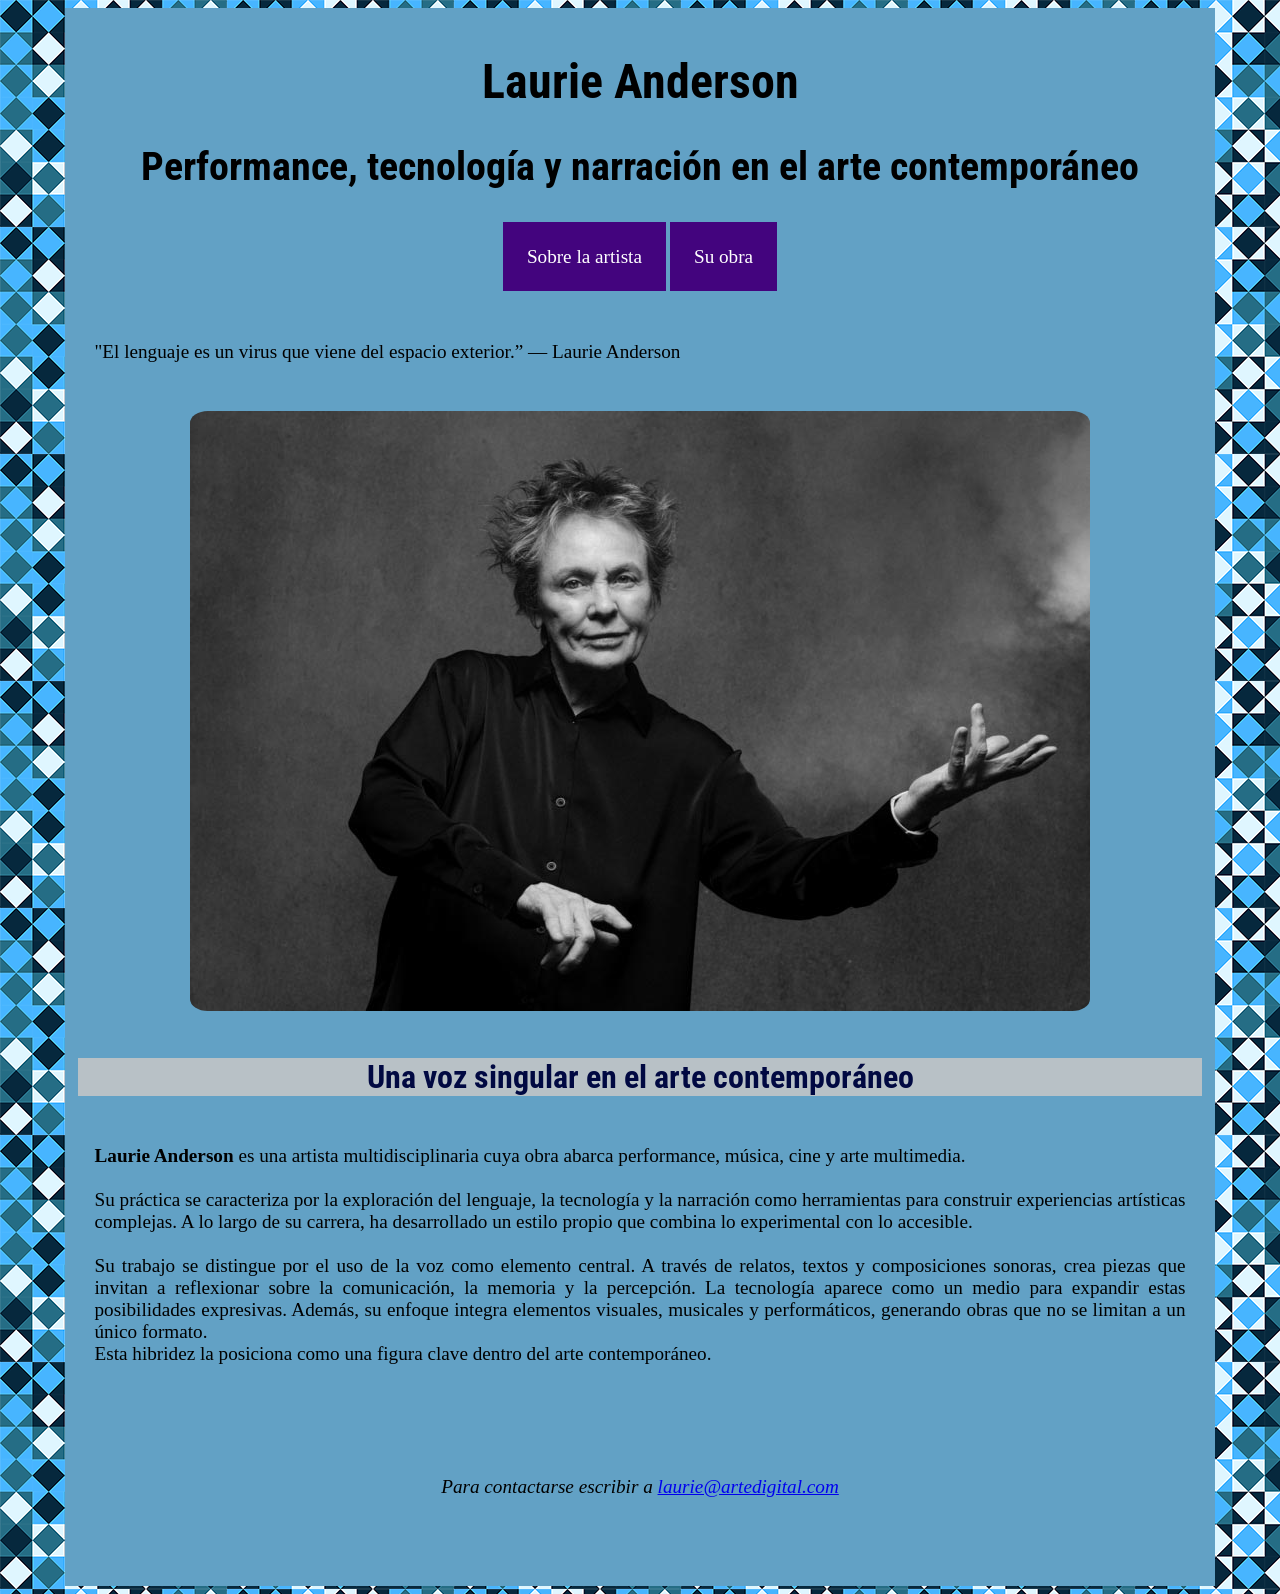
<file: index.html>
<!DOCTYPE html>
<html lang="es">
<head>
    <meta charset="UTF-8">
    <meta name="viewport" content="width=device-width, initial-scale=1.0">
    <title>Página principal</title>
    <link rel="preconnect" href="https://fonts.googleapis.com">
    <link rel="preconnect" href="https://fonts.gstatic.com" crossorigin>
    <link href="https://fonts.googleapis.com/css2?family=Abel&family=Finlandica+Headline:ital,wght@0,100..900;1,100..900&family=Playwrite+NO:wght@100..400&family=Roboto+Condensed:wght@700&display=swap" rel="stylesheet">
    <link href="./css/estilos.css" rel="stylesheet"> 
</head>

<body>
    <div class="contenedor-principal">
    <header>
        <h1>Laurie Anderson</h1>
        <h2>Performance, tecnología y narración en el arte contemporáneo</h2>
       
    </header>

    <nav>
        <ul>
            <li><a href="autor.html">Sobre la artista</a></li>
            <li><a href="obra.html">Su obra</a></li>
        </ul>
    </nav>

    <main>
        <section>
            <p>"El lenguaje es un virus que viene del espacio exterior.” — Laurie Anderson</p>
            <img src="./img/anderson-1.jpg" alt="Laurie Anderson">

            <h3>Una voz singular en el arte contemporáneo</h3>
            <p><strong>Laurie Anderson</strong> es una artista multidisciplinaria cuya obra abarca performance, música, cine y arte multimedia. <br> <br>
                Su práctica se caracteriza por la exploración del lenguaje, la tecnología y la narración como herramientas para construir experiencias artísticas complejas. 
                A lo largo de su carrera, ha desarrollado un estilo propio que combina lo experimental con lo accesible. <br> <br>
                Su trabajo se distingue por el uso de la voz como elemento central. A través de relatos, textos y composiciones sonoras, crea piezas que invitan a reflexionar 
                sobre la comunicación, la memoria y la percepción. La tecnología aparece como un medio para expandir estas posibilidades expresivas.
                Además, su enfoque integra elementos visuales, musicales y performáticos, generando obras que no se limitan a un único formato. <br> Esta hibridez la posiciona como 
                una figura clave dentro del arte contemporáneo.</p>
        </section>
    </main>
    
    <footer>
        <address>
            <p> Para contactarse escribir a <a href= "mailto:laurie@artedigital.com"> laurie@artedigital.com  </a></p>

        </address>
    </footer>
    </div>
</body>
</html>
</file>
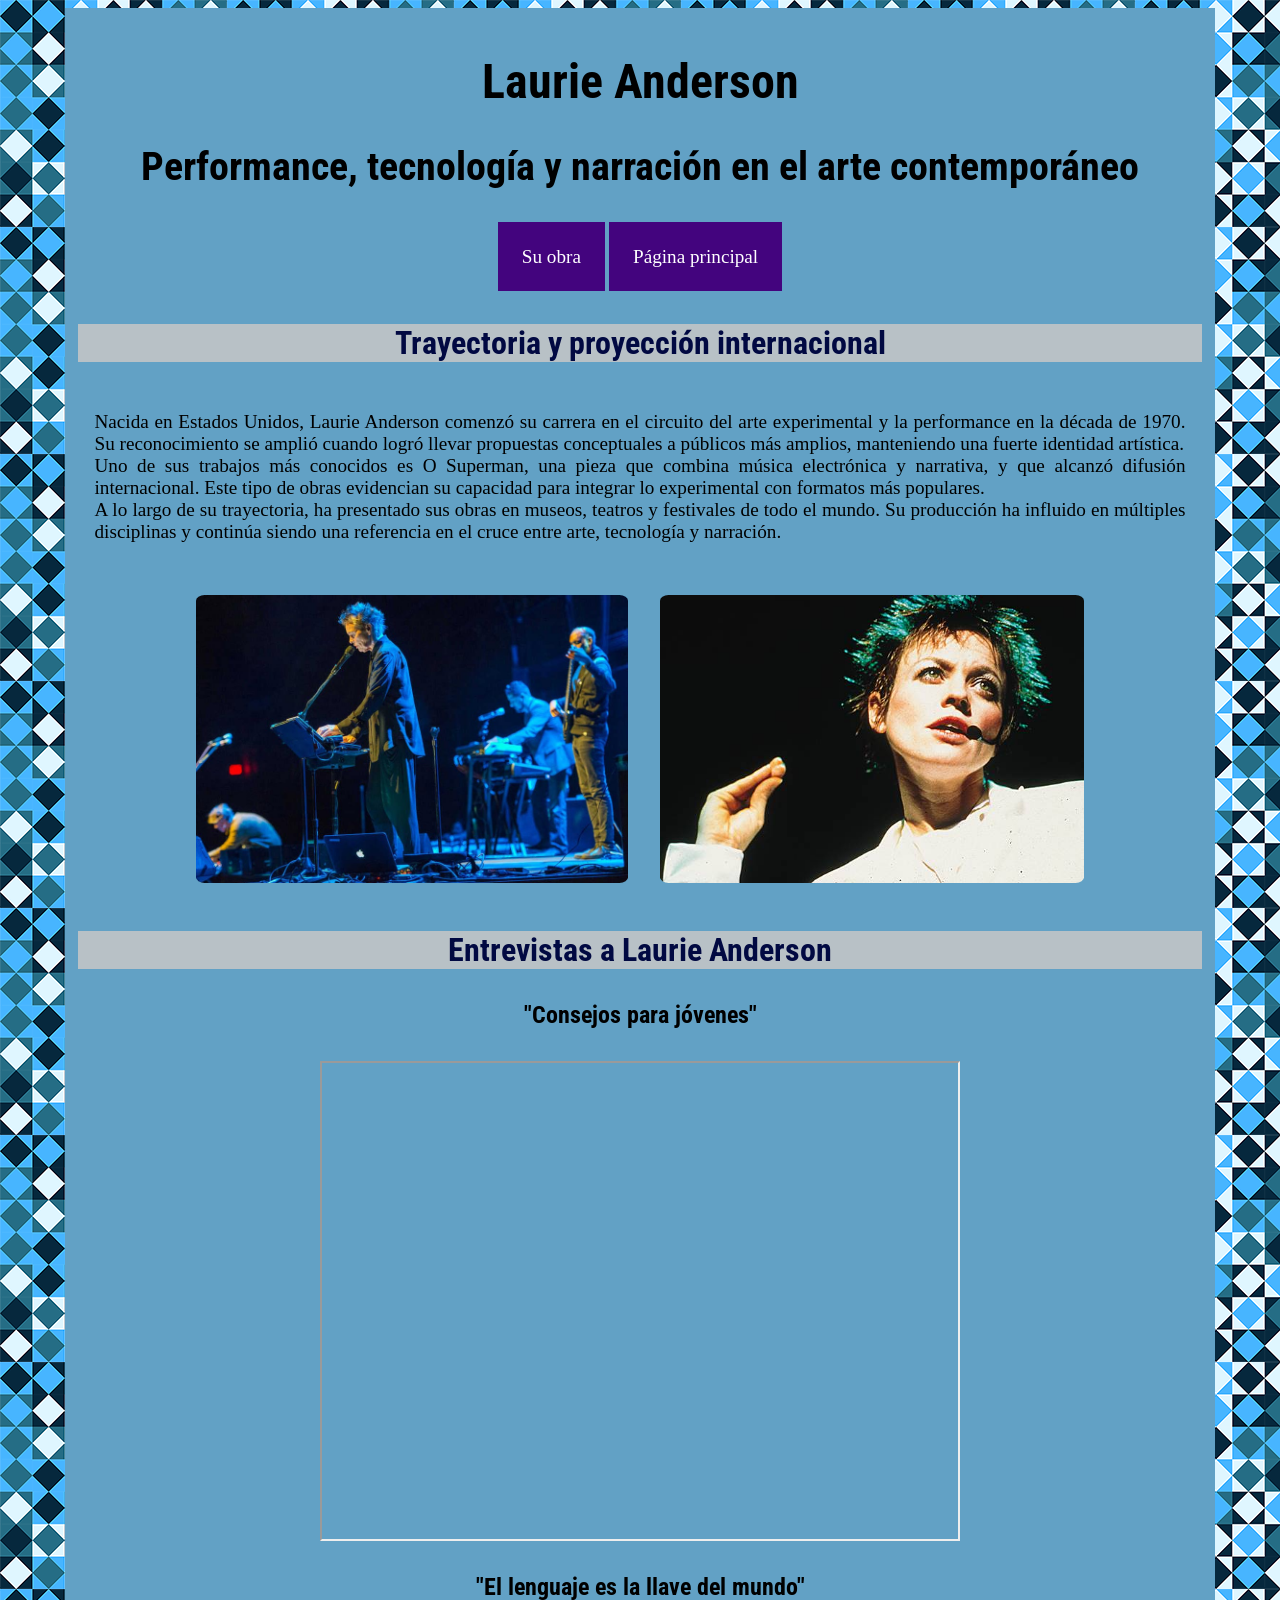
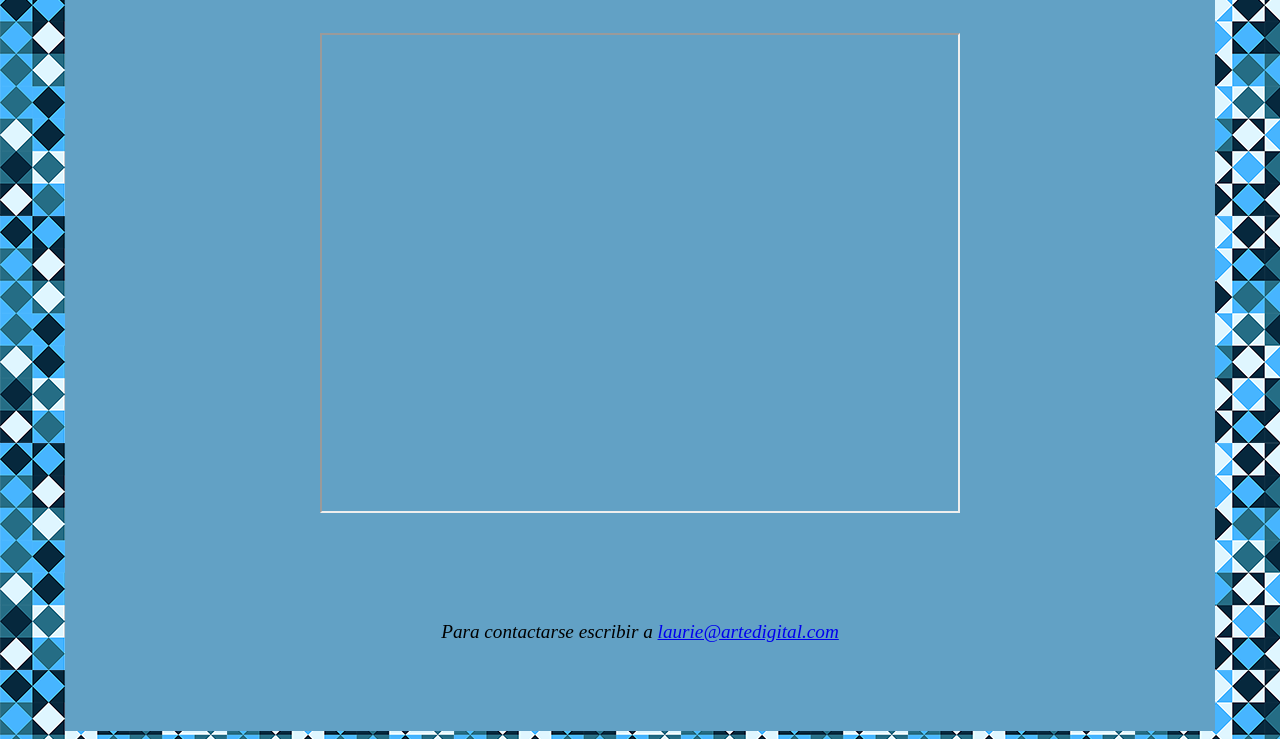
<file: autor.html>
<!DOCTYPE html>
<html lang="es">
<head>
    <meta charset="UTF-8">
    <meta name="viewport" content="width=device-width, initial-scale=1.0">
    <title>Sobre la artista</title>
     <link rel="preconnect" href="https://fonts.googleapis.com">
    <link rel="preconnect" href="https://fonts.gstatic.com" crossorigin>
    <link href="https://fonts.googleapis.com/css2?family=Abel&family=Finlandica+Headline:ital,wght@0,100..900;1,100..900&family=Playwrite+NO:wght@100..400&family=Roboto+Condensed:wght@700&display=swap" rel="stylesheet">
    <link href="./css/estilos.css" rel="stylesheet"> 
</head>
<body>
    <div class="contenedor-principal">
    <header>
        <h1>Laurie Anderson</h1>
        <h2>Performance, tecnología y narración en el arte contemporáneo</h2>
    </header>
   
     <nav>
        <ul>
            <li><a href="obra.html">Su obra</a></li>
            <li><a href="index.html">Página principal</a></li>
        </ul>
    </nav>

    <main>
        <section>
            <h3>Trayectoria y proyección internacional</h3>
            <p>Nacida en Estados Unidos, Laurie Anderson comenzó su carrera en el circuito del arte experimental y la performance en la década de 1970. Su reconocimiento se amplió cuando 
               logró llevar propuestas conceptuales a públicos más amplios, manteniendo una fuerte identidad artística. <br> Uno de sus trabajos más conocidos es O Superman, una pieza que combina 
               música electrónica y narrativa, y que alcanzó difusión internacional. Este tipo de obras evidencian su capacidad para integrar lo experimental con formatos más populares. <br>
               A lo largo de su trayectoria, ha presentado sus obras en museos, teatros y festivales de todo el mundo. Su producción ha influido en múltiples disciplinas y continúa siendo una 
               referencia en el cruce entre arte, tecnología y narración.             
            </p>

        </section>    

        <div class="laurie">
            <img src="./img/anderson-2.jpg" alt="Laurie Anderson en escena">
            <img src="./img/1002417-Laurie_Anderson.jpg" alt="Anderson años 80">
        </div>
              
              
            
        <aside>
            <h3>Entrevistas a Laurie Anderson</h3>
            <h4>"Consejos para jóvenes"</h4>
            <iframe src="https://www.youtube.com/embed/Vzt2p4XkKco?si=j5Di8ul6m20qO6T_" 
                         title="YouTube video player" 
                         allow="accelerometer; autoplay; clipboard-write; encrypted-media; gyroscope; picture-in-picture; web-share"  
                         referrerpolicy="strict-origin-when-cross-origin" 
                         allowfullscreen></iframe>
                        

            <h4>"El lenguaje es la llave del mundo"</h4>
            <iframe src="https://www.youtube.com/embed/1r5Y_RJkGro?si=06b3GYTz9IOs8jP_" 
                         title="YouTube video player" 
                         allow="accelerometer; autoplay; clipboard-write; encrypted-media; gyroscope; picture-in-picture; web-share" 
                         referrerpolicy="strict-origin-when-cross-origin" 
                         allowfullscreen></iframe>

        </aside>   
            
    </main>    

    <footer>
        <address>
            <p> Para contactarse escribir a <a href= "mailto:laurie@artedigital.com"> laurie@artedigital.com  </a></p>

        </address>
    </footer>
    </div>
</body>
</html>
</file>
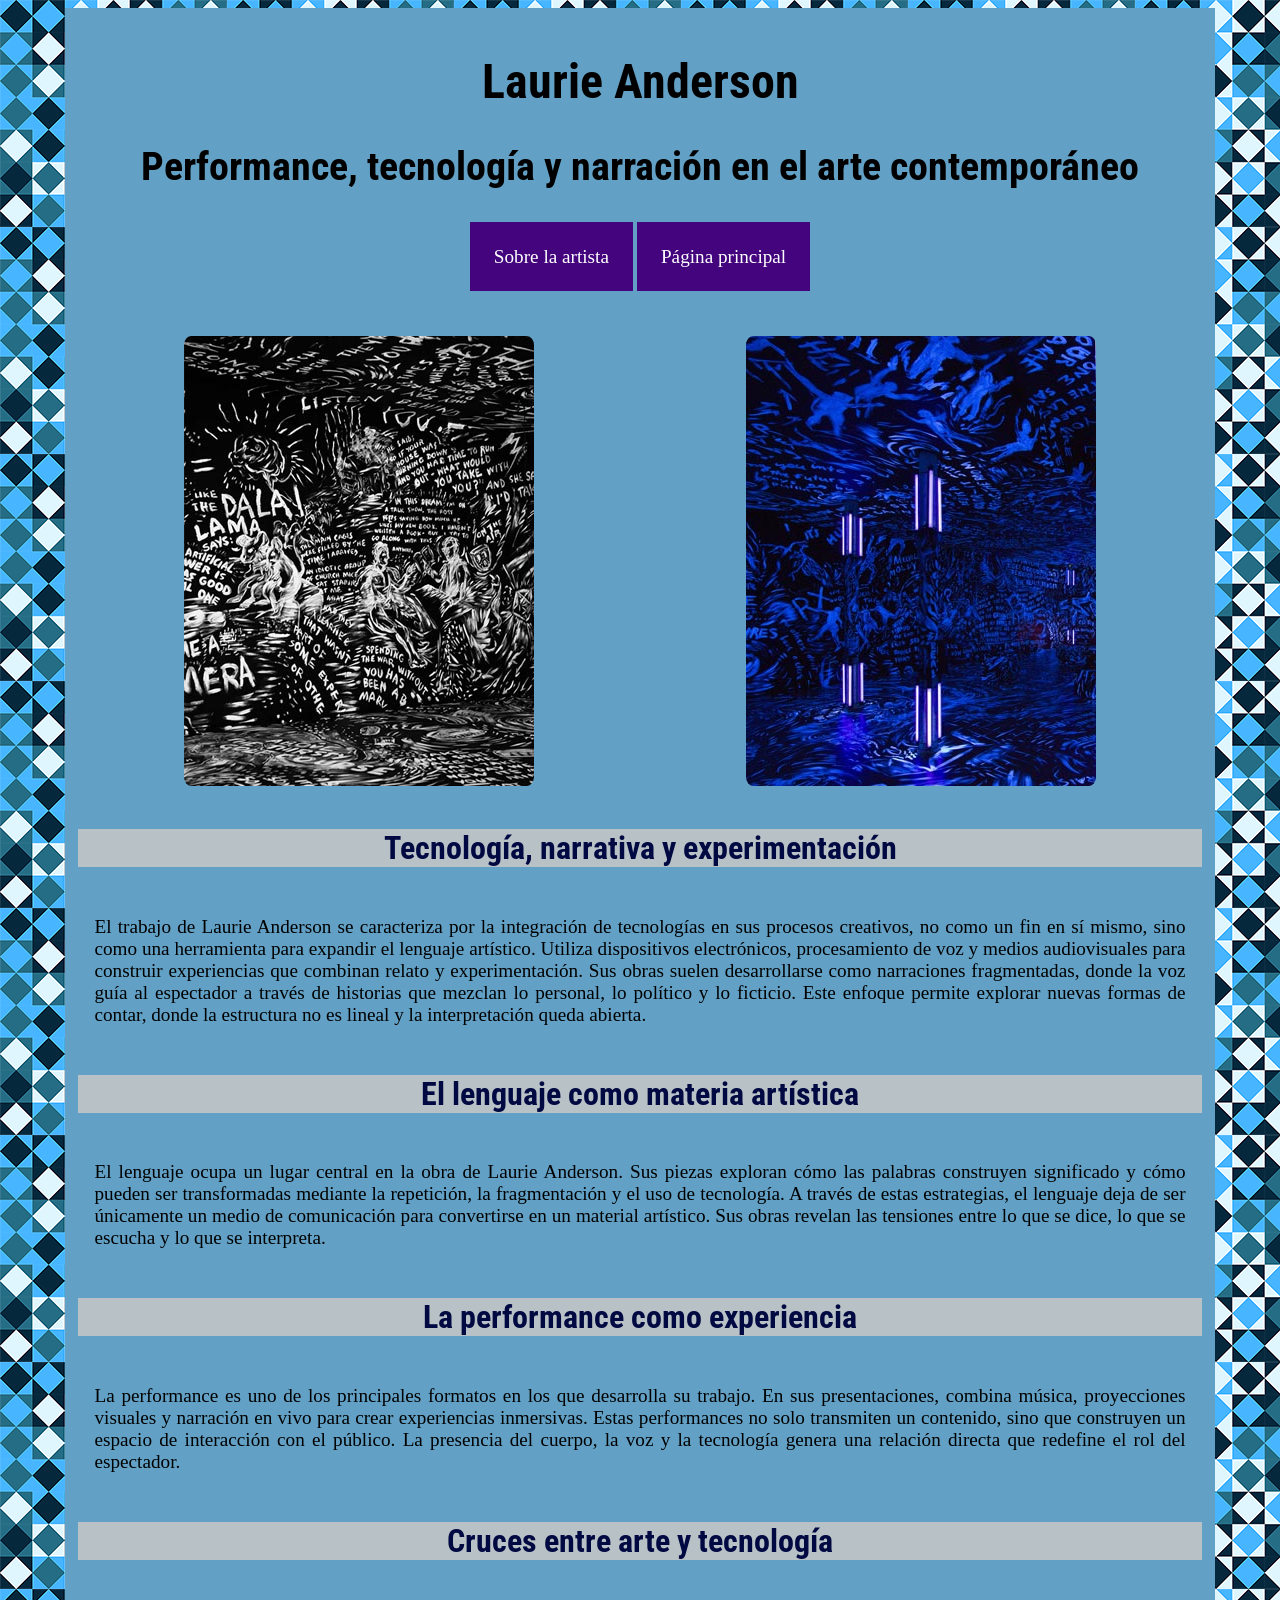
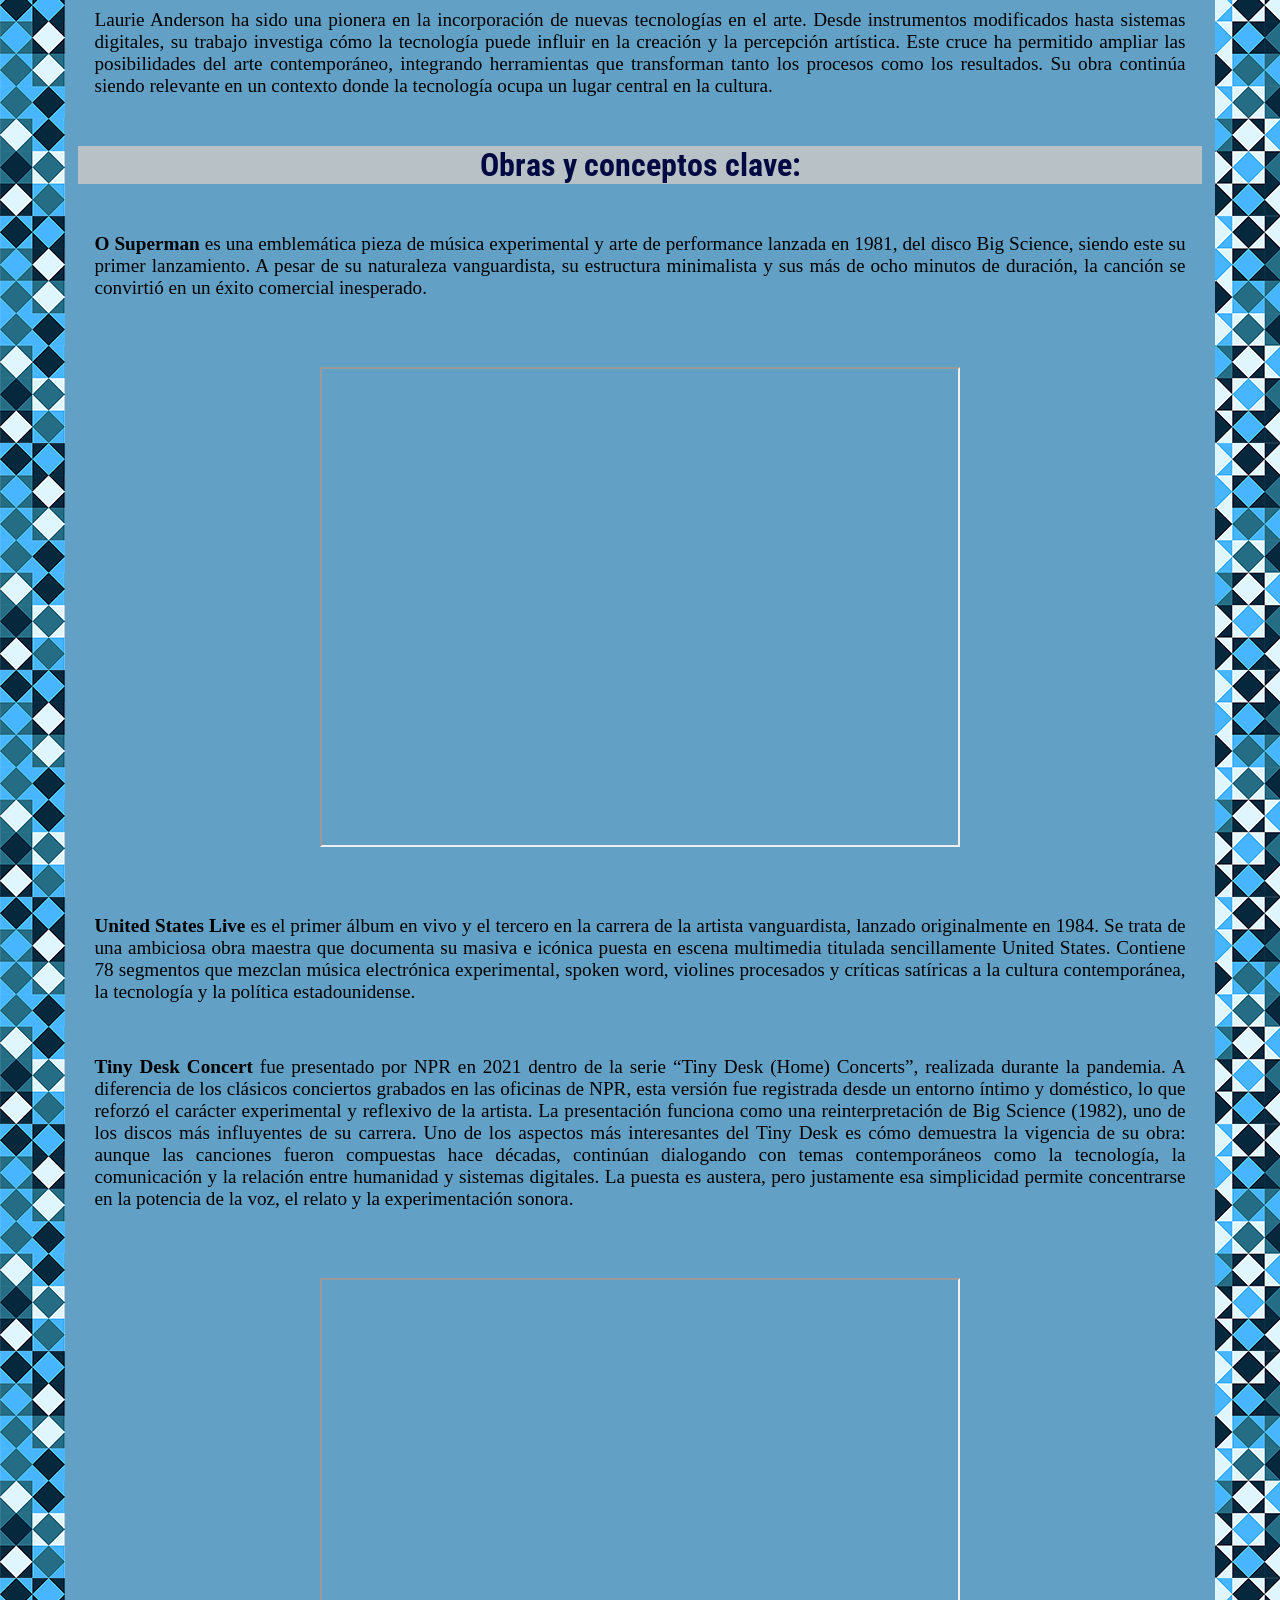
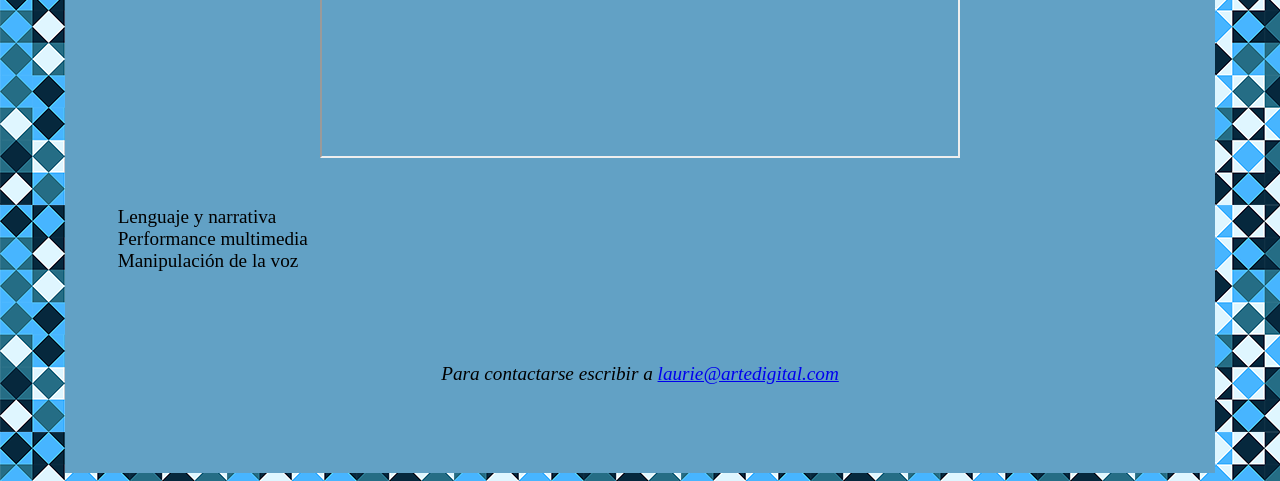
<file: obra.html>
<!DOCTYPE html>
<html lang="es">
<head>
    <meta charset="UTF-8">
    <meta name="viewport" content="width=device-width, initial-scale=1.0">
    <title>Su obra</title>
     <link rel="preconnect" href="https://fonts.googleapis.com">
    <link rel="preconnect" href="https://fonts.gstatic.com" crossorigin>
    <link href="https://fonts.googleapis.com/css2?family=Abel&family=Finlandica+Headline:ital,wght@0,100..900;1,100..900&family=Playwrite+NO:wght@100..400&family=Roboto+Condensed:wght@700&display=swap" rel="stylesheet">
    <link href="./css/estilos.css" rel="stylesheet">
</head>
<body>
    <div class="contenedor-principal">
    <header>
        <h1>Laurie Anderson</h1>
        <h2>Performance, tecnología y narración en el arte contemporáneo</h2>
    </header>

    <nav>
          <ul>
            <li><a href="autor.html">Sobre la artista</a></li>
            <li><a href="index.html">Página principal</a></li>
          </ul>
    </nav>

    <main>

        <div class="imagenes">
            <img src="./img/anderson-3.jpg" alt="Montaje de obra">
            <img src="./img/anderson-4.jpg" alt="Montaje de obra">

        </div>

        <section>
            <h3>Tecnología, narrativa y experimentación</h3>
            <p>El trabajo de Laurie Anderson se caracteriza por la integración de tecnologías en sus procesos creativos, no como un fin en sí mismo, sino como una herramienta para expandir el 
               lenguaje artístico. Utiliza dispositivos electrónicos, procesamiento de voz y medios audiovisuales para construir experiencias que combinan relato y experimentación. 
               Sus obras suelen desarrollarse como narraciones fragmentadas, donde la voz guía al espectador a través de historias que mezclan lo personal, lo político y lo ficticio. 
               Este enfoque permite explorar nuevas formas de contar, donde la estructura no es lineal y la interpretación queda abierta. </p>
        </section>

        <section>
            <h3>El lenguaje como materia artística</h3>
            <p>El lenguaje ocupa un lugar central en la obra de Laurie Anderson. Sus piezas exploran cómo las palabras construyen significado y cómo pueden ser transformadas mediante la 
                repetición, la fragmentación y el uso de tecnología. A través de estas estrategias, el lenguaje deja de ser únicamente un medio de comunicación para convertirse en un material 
                artístico. Sus obras revelan las tensiones entre lo que se dice, lo que se escucha y lo que se interpreta. </p>
        </section>

        <section>
            <h3>La performance como experiencia</h3>
            <p>La performance es uno de los principales formatos en los que desarrolla su trabajo. En sus presentaciones, combina música, proyecciones visuales y narración en vivo para crear 
                experiencias inmersivas. Estas performances no solo transmiten un contenido, sino que construyen un espacio de interacción con el público. La presencia del cuerpo, 
                la voz y la tecnología genera una relación directa que redefine el rol del espectador.</p>
        </section>

        <section>
            <h3>Cruces entre arte y tecnología</h3>
            <p>Laurie Anderson ha sido una pionera en la incorporación de nuevas tecnologías en el arte. Desde instrumentos modificados hasta sistemas digitales, su trabajo investiga cómo 
               la tecnología puede influir en la creación y la percepción artística. Este cruce ha permitido ampliar las posibilidades del arte contemporáneo, integrando herramientas que 
               transforman tanto los procesos como los resultados. Su obra continúa siendo relevante en un contexto donde la tecnología ocupa un lugar central en la cultura. </p> 
        </section>

        <article>
            <h3>Obras y conceptos clave:</h3>
            <p><strong>O Superman</strong> es una emblemática pieza de música experimental y arte de performance lanzada en 1981, del disco Big Science, siendo este su primer lanzamiento. 
               A pesar de su naturaleza vanguardista, su estructura minimalista y sus más de ocho minutos de duración, la canción se convirtió en un éxito comercial inesperado.</p>
                
                <div class="discos">
                   <iframe src="https://www.youtube.com/embed/0Mkqe-hDfro?si=zNI9rWJtowXfCScW" 
                           title="YouTube video player" 
                           allow="accelerometer; autoplay; clipboard-write; encrypted-media; gyroscope; picture-in-picture; web-share" 
                           referrerpolicy="strict-origin-when-cross-origin" allowfullscreen></iframe> 
                </div>    
            <p> <strong>United States Live</strong> es el primer álbum en vivo y el tercero en la carrera de la artista vanguardista, lanzado originalmente en 1984. Se trata de una ambiciosa 
                obra maestra que documenta su masiva e icónica puesta en escena multimedia titulada sencillamente United States. Contiene 78 segmentos que mezclan música electrónica experimental, 
                spoken word, violines procesados y críticas satíricas a la cultura contemporánea, la tecnología y la política estadounidense.</p>

            <p><strong>Tiny Desk Concert</strong> fue presentado por NPR en 2021 dentro de la serie “Tiny Desk (Home) Concerts”, realizada durante la pandemia. A diferencia de los clásicos 
                conciertos grabados en las oficinas de NPR, esta versión fue registrada desde un entorno íntimo y doméstico, lo que reforzó el carácter experimental y reflexivo de la artista.
                La presentación funciona como una reinterpretación de Big Science (1982), uno de los discos más influyentes de su carrera. 
                Uno de los aspectos más interesantes del Tiny Desk es cómo demuestra la vigencia de su obra: aunque las canciones fueron compuestas hace décadas, continúan dialogando 
                con temas contemporáneos como la tecnología, la comunicación y la relación entre humanidad y sistemas digitales. La puesta es austera, pero justamente esa simplicidad 
                permite concentrarse en la potencia de la voz, el relato y la experimentación sonora.</p>
                
                <div class="discos">
                    <iframe src="https://www.youtube.com/embed/ABjmQCxA7UU?si=8I3BhltnSgi8qhYE" 
                            title="YouTube video player"
                            allow="accelerometer; autoplay; clipboard-write; encrypted-media; gyroscope; picture-in-picture; web-share" 
                            referrerpolicy="strict-origin-when-cross-origin" 
                            allowfullscreen></iframe>
                </div>

            <ul class="lista-conceptos">
                <li>Lenguaje y narrativa</li>
                <li>Performance multimedia</li>
                <li>Manipulación de la voz</li>
            </ul>    
          
        </article>

                   
    </main>
    <footer>
        <address>
            <p> Para contactarse escribir a <a href= "mailto:laurie@artedigital.com"> laurie@artedigital.com  </a></p>

        </address>
    </footer>
    </div>

</body>
</html>
</file>
<file: css/estilos.css>
* {
    box-sizing: border-box;
}

body {
    background-image: url('../img/fondo.png');
    
}

/*Títulos y encabezados*/

h1, h2, h3, h4 {
  font-family: "Roboto Condensed", sans-serif;
  font-weight: 700;
  font-style: normal;
  text-align: center;
  
}
  
h1 {
    font-size: 3rem;
}

h2 {
    font-size: 2.5rem;
}

h3 {
    font-size: 2rem;
    background-color: rgba(199, 199, 199, 0.863);
    color: rgb(1, 9, 66);
}


h4 {
    font-size: 1.5rem;
  
}    

/*Contenedor*/

.contenedor-principal {
    max-width: 1150px;
    margin: auto;
    background-color: rgb(98, 161, 197);
    text-align: center;
    padding: 1%;
}

/*Lista*/

.lista-conceptos li { 
    display: block;
    list-style-type: none;
    font-size: 1.2rem;
    text-align: justify;
    
}

/*Videos*/
iframe {

    display: block;
    margin: 2rem auto;
    width: 40rem;
    height: 30rem;
    max-width: 100%;
        
}
    
.discos { 
    display: flex;
    justify-content: center;
}

/*Imágenes*/
img {
    margin-top: 1%;
    margin-right: auto;
    margin-bottom: 1%;
    margin-left: auto;
    height: auto;          
    border-radius: 2%;  
    max-width: 100%;  
}

.imagenes  {  /*acomoda el contenido del div, centra y alinea las imágenes*/
    display: flex;
    justify-content: center;
}

.laurie {
    display: flex;
    justify-content: center;
}

.laurie img {
    width: auto;
    height: 18rem;
    margin: 1rem;
       
}

/*Secciones*/
section p, article p {
    font-size: 1.2rem;
    text-align: justify;
    padding: 1.5%;
    
}

/*Menú de navegacion*/
nav ul {
    margin: 5%;
    padding: 0%;
    list-style-type: none;
    
}

nav li {
   display: inline-block;
   
      
}


nav a {
   text-decoration: none;
   font-size: 1.2rem;
   padding: 1.5rem;
   text-align: center;
   background-color: rgb(230, 209, 184);
    
} 

/*Links*/
nav a:link {
    color: #ffffff;
    background-color: #43047e;
}

nav a:visited {
    color: #000000;
    background-color: #c3c4c5;
}

nav a:hover {
    color: #ffffff;
    background-color: #9f54eb;
}

nav a:active {
    color: #ffffff;
    background-color: #073ea5;
}

/*Pie de página*/
footer {
    text-align: center;
    font-size: 1.2rem;
    padding: 5%;
    
}
</file>
